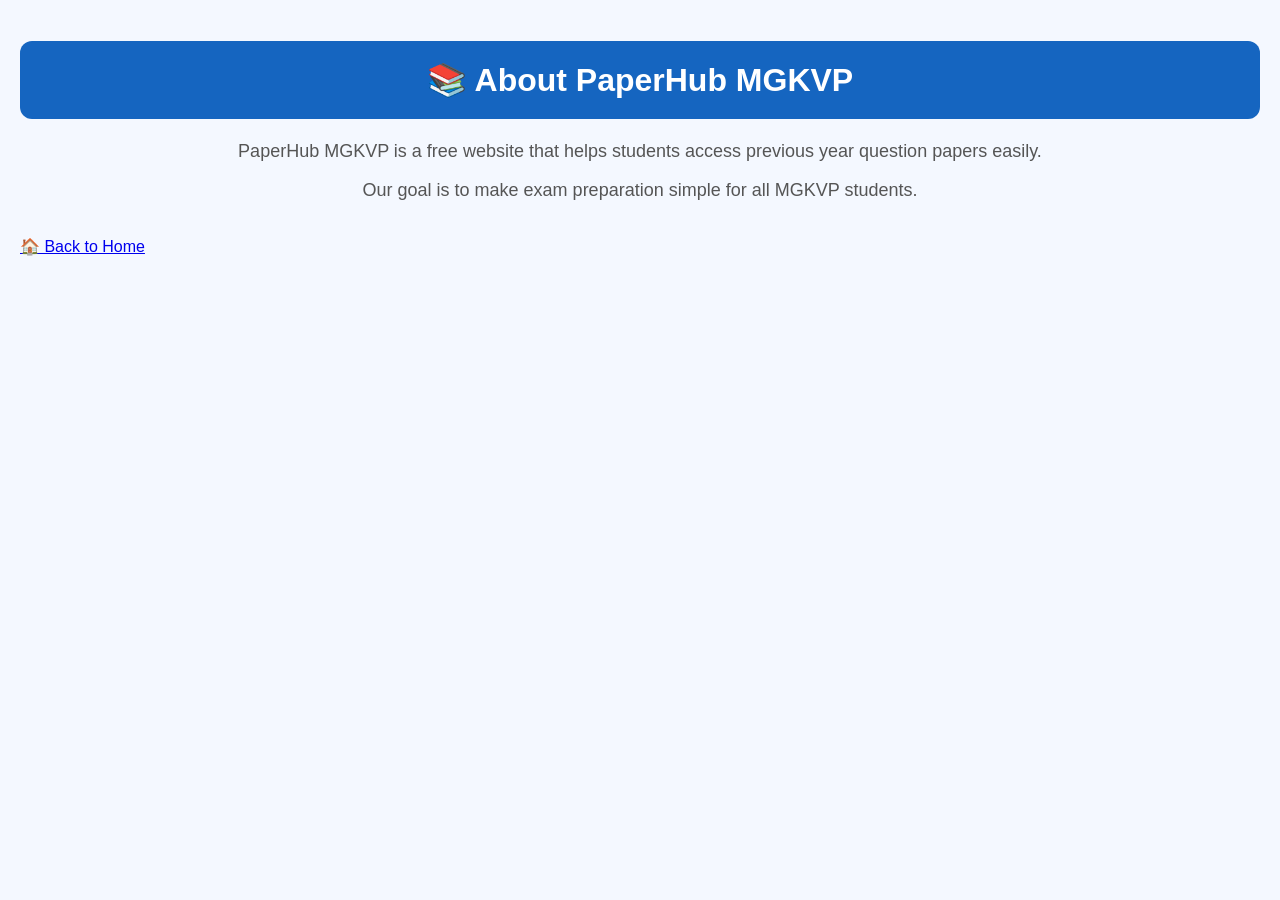
<file: About.html>
<!DOCTYPE html>
<html>
<head>
<meta charset="UTF-8">
<title>About - PaperHub MGKVP</title>
<link rel="stylesheet" href="style.css">
</head>
<body>

<h1>📚 About PaperHub MGKVP</h1>

<p>
PaperHub MGKVP is a free website that helps students access previous year question papers easily.
</p>

<p>
Our goal is to make exam preparation simple for all MGKVP students.
</p>

<br>

<a href="index.html">🏠 Back to Home</a>

</body>
</html>
</file>
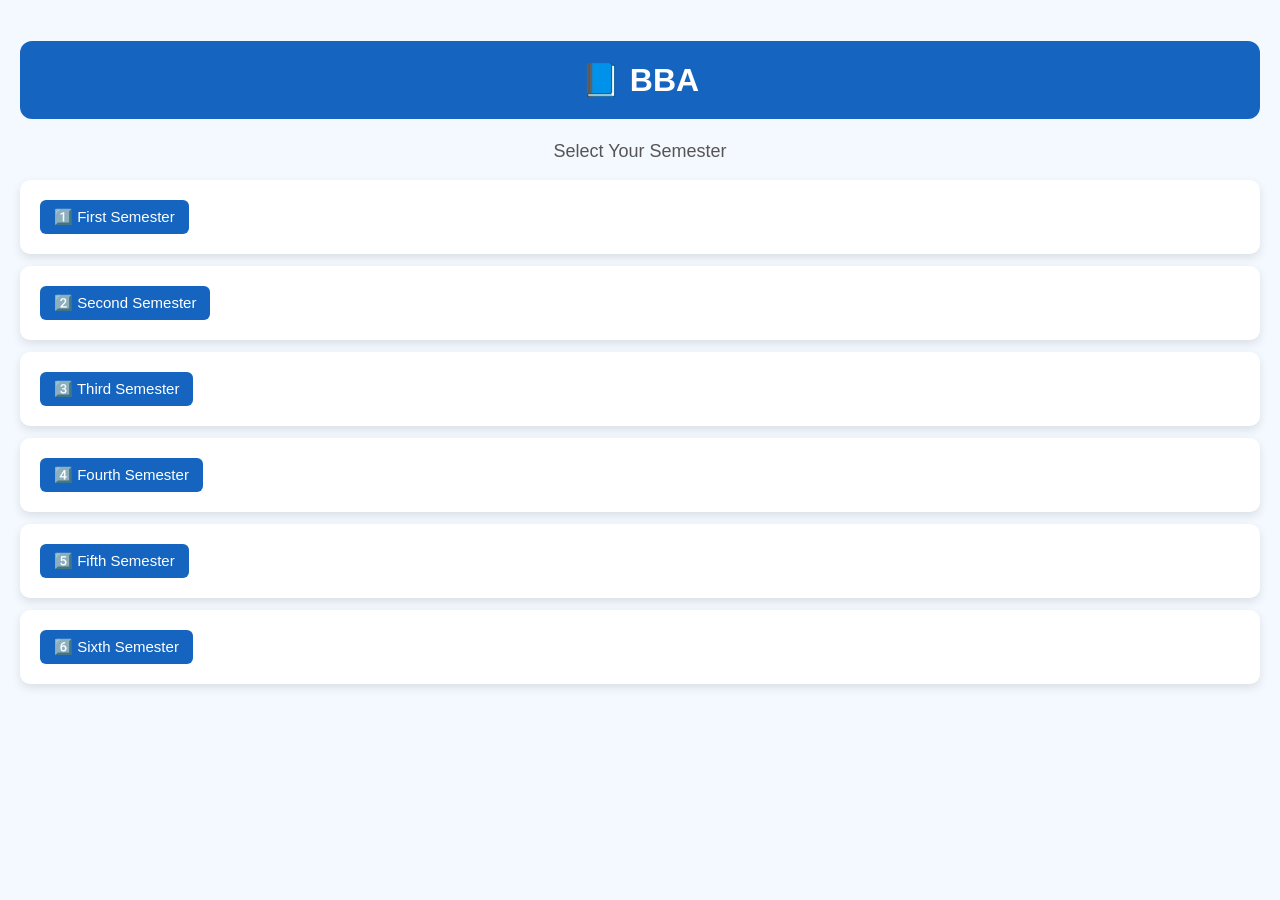
<file: bba.html>
<!DOCTYPE html>
<html>
<head>
    <title>BBA - PaperHub MGKVP</title>
    <link rel="stylesheet" href="style.css">
</head>
<body>

<h1>📘 BBA</h1>
<p>Select Your Semester</p>

<ul>
    <li><a href="#">1️⃣ First Semester</a></li>
    <li><a href="bba2nd.html">2️⃣ Second Semester</a>
    <li><a href="#">3️⃣ Third Semester</a></li>
    <li><a href="#">4️⃣ Fourth Semester</a></li>
    <li><a href="#">5️⃣ Fifth Semester</a></li>
    <li><a href="#">6️⃣ Sixth Semester</a></li>
</ul>

</body>
</html>
</file>
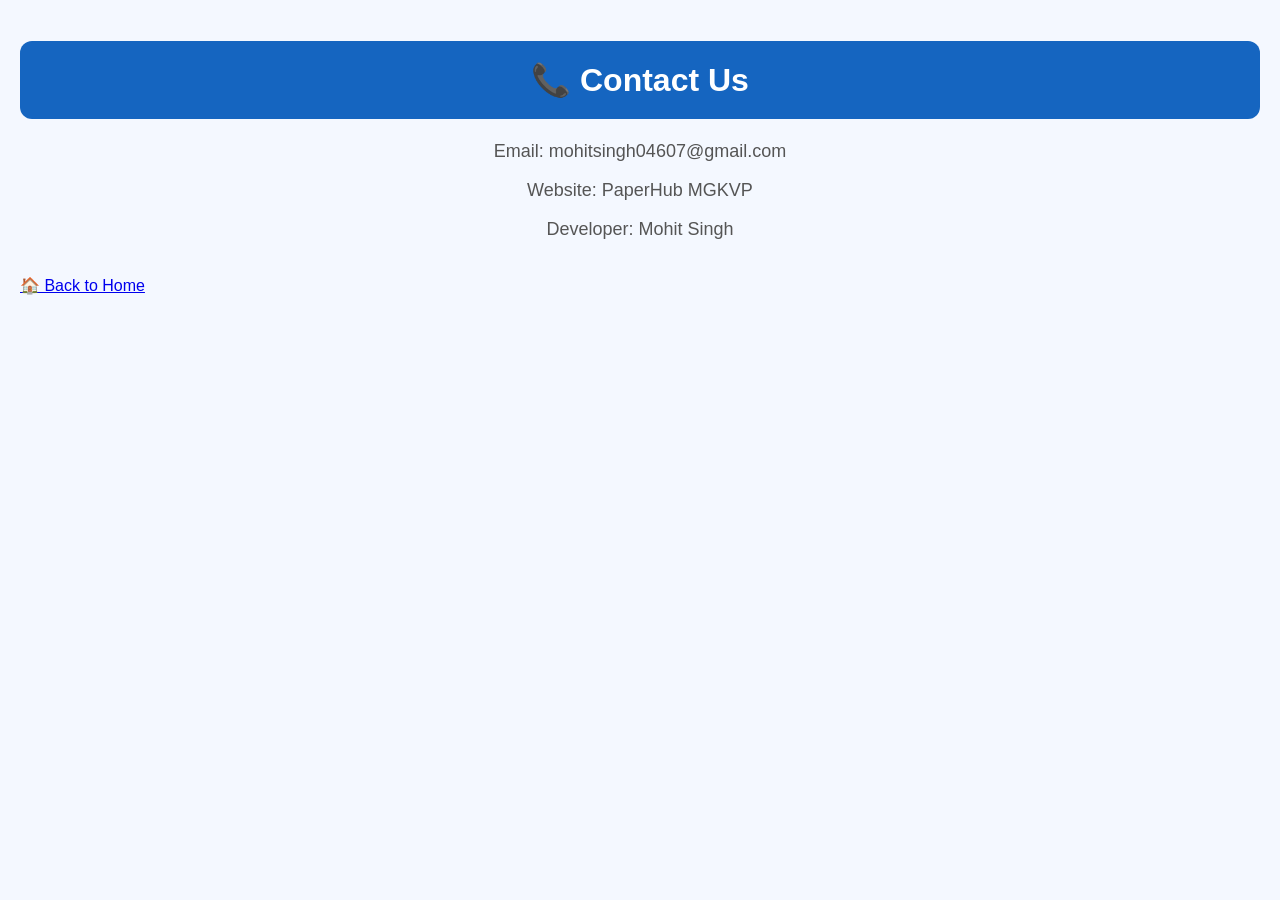
<file: Contact.html>
<!DOCTYPE html>
<html>
<head>
<meta charset="UTF-8">
<title>Contact - PaperHub MGKVP</title>
<link rel="stylesheet" href="style.css">
</head>
<body>

<h1>📞 Contact Us</h1>

<p>Email: mohitsingh04607@gmail.com</p>

<p>Website: PaperHub MGKVP</p>

<p>Developer: Mohit Singh</p>

<br>

<a href="index.html">🏠 Back to Home</a>

</body>
</html>
</file>
<file: style.css>
body{
    margin:0;
    padding:20px;
    font-family:Arial,sans-serif;
    background:#f4f8ff;
}

h1{
    background:#1565C0;
    color:white;
    padding:20px;
    text-align:center;
    border-radius:12px;
}

p{
    text-align:center;
    color:#555;
    font-size:18px;
}

h2{
    color:#1565C0;
}

ul{
    list-style:none;
    padding:0;
}

li{
    background:white;
    margin:12px 0;
    padding:15px;
    border-radius:10px;
    box-shadow:0 4px 10px rgba(0,0,0,0.1);
    font-size:18px;
    transition:0.3s;
}

li:hover{
    background:#1565C0;
    color:white;
}
#search{
    width:100%;
    padding:12px;
    margin:15px 0;
    border:2px solid #1565C0;
    border-radius:8px;
    font-size:16px;
    box-sizing:border-box;
}
li a{
    display:inline-block;
    margin:5px;
    padding:8px 14px;
    background:#1565C0;
    color:white;
    text-decoration:none;
    border-radius:6px;
    font-size:15px;
}

li a:hover{
    background:#0D47A1;
}
</file>
